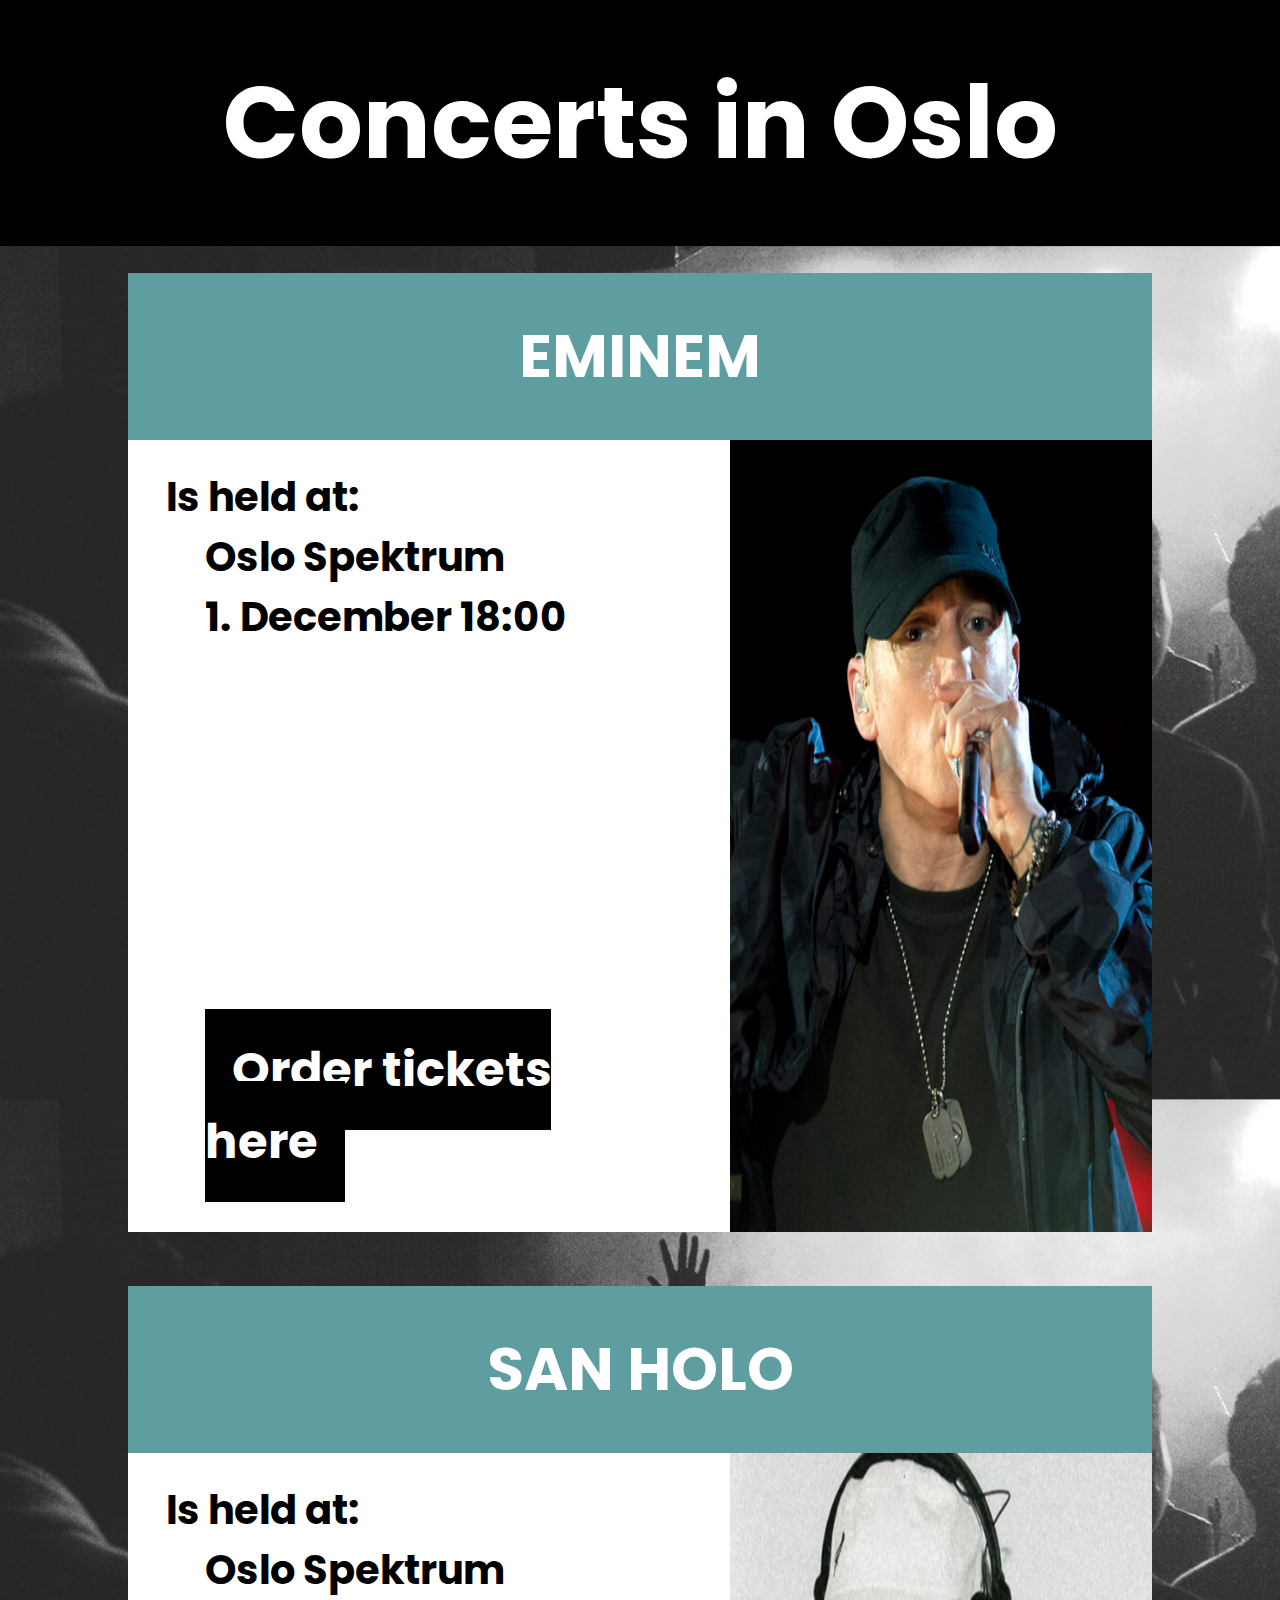
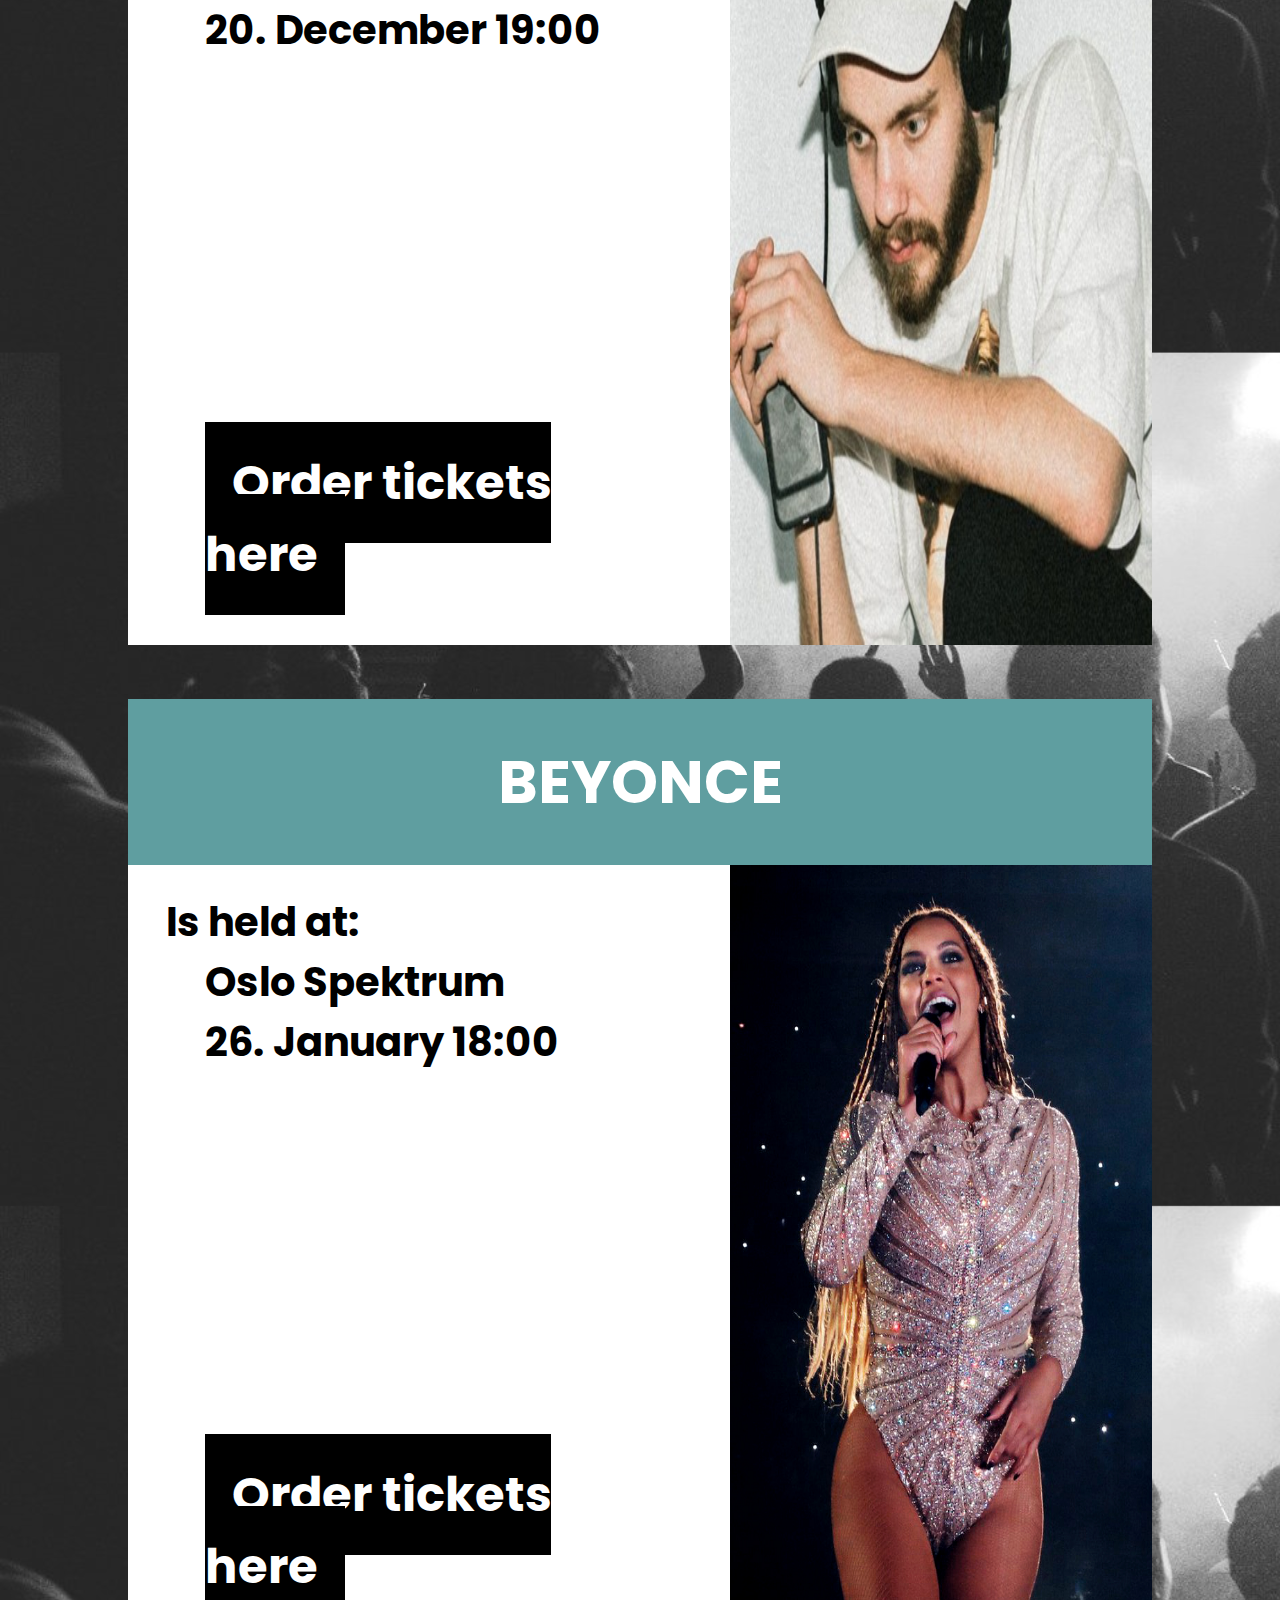
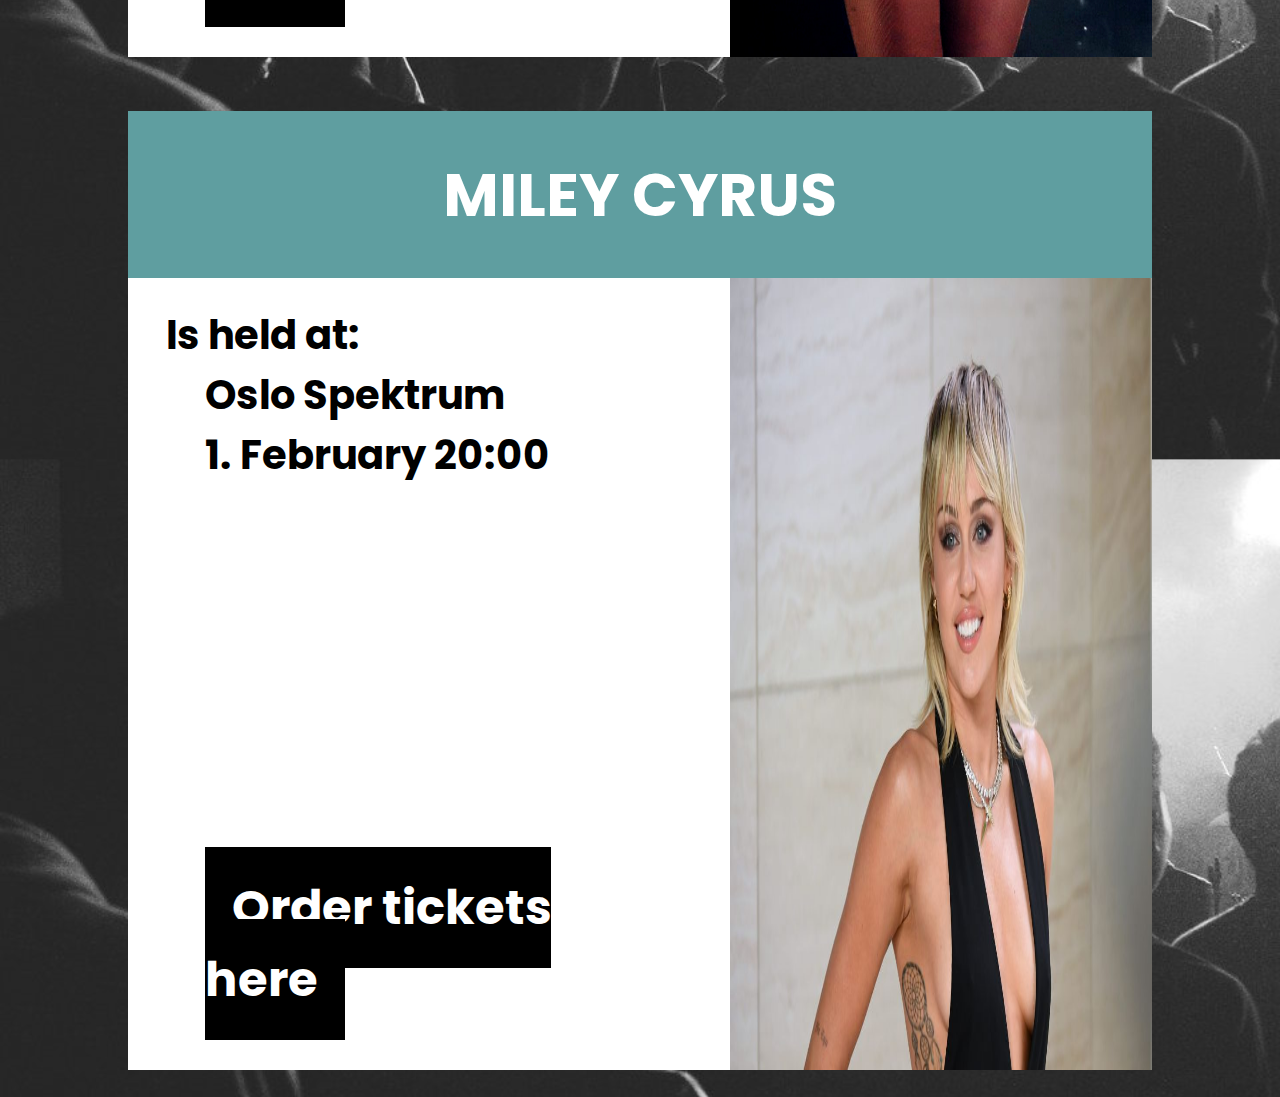
<file: index.html>
<!DOCTYPE html>
<html lang="en">
    <head>
        <title>Freaky friday</title>
        <meta charset="utf-8">
        <meta name="viewport" content="width = device-width, inital-scale = 1.0">
        <link rel="stylesheet" type = "text/css" href="css/stylesheet1.css">
        <link rel="preconnect" href="https://fonts.gstatic.com">
        <link href="https://fonts.googleapis.com/css2?family=Poppins:wght@500&display=swap" rel="stylesheet">
    </head>
    <body>
          <header>
              <h1>
                  Concerts in Oslo
              </h1>
          </header>

          <main>

              <section class="sec1">
                  <div class="divheader">
                    <h2>EMINEM</h2>
                  </div>
                  <div class="info">
                      <div>
                        <p>Is held at:</p>
                        <ul>
                            <li>Oslo Spektrum</li>
                            <li>1. December 18:00</li>
                        </ul>
                        <div class="button">
                            <a class="cta" href="order.html">Order tickets here</a>               
                        </div>
                        
                      </div>
                      <picture>
                          <img src="images/eminem.jpg" alt="">
                      </picture>
                  </div>
              </section>

              <section class="sec2">
                <div class="divheader">
                  <h2>SAN HOLO</h2>
                </div>
                <div class="info">
                    <div>
                        <p>Is held at:</p>
                        <ul>
                            <li>Oslo Spektrum</li>
                            <li>20. December 19:00</li>
                        </ul>
                        <div class="button">
                            <a class="cta" href="order.html">Order tickets here</a>               
                        </div>           
                      </div>
                    <picture>
                        <img src="images/sanholo.jpg" alt="">
                    </picture>
                </div>
            </section>

            <section class="sec3">
                <div class="divheader">
                  <h2>BEYONCE</h2>
                </div>
                <div class="info">
                    <div>
                        <p>Is held at:</p>
                        <ul>
                            <li>Oslo Spektrum</li>
                            <li>26. January 18:00</li>
                        </ul>
                        <div class="button">
                            <a class="cta" href="order.html">Order tickets here</a>               
                        </div>               
                      </div>
                    <picture>
                        <img src="images/beyonce.jpg" alt="">
                    </picture>
                </div>
            </section>

            <section class="sec4">
                <div class="divheader">
                  <h2>MILEY CYRUS</h2>
                </div>
                <div class="info">
                    <div>
                        <p>Is held at:</p>
                        <ul>
                            <li>Oslo Spektrum</li>
                            <li>1. February 20:00</li>
                        </ul>
                        <div class="button">
                            <a class="cta" href="order.html">Order tickets here</a>               
                        </div>              
                      </div>
                    <picture>
                        <img src="images/mileycyrus.jpg" alt="">
                    </picture>
                </div>
            </section>

          </main>
    </body>
</html>
</file>
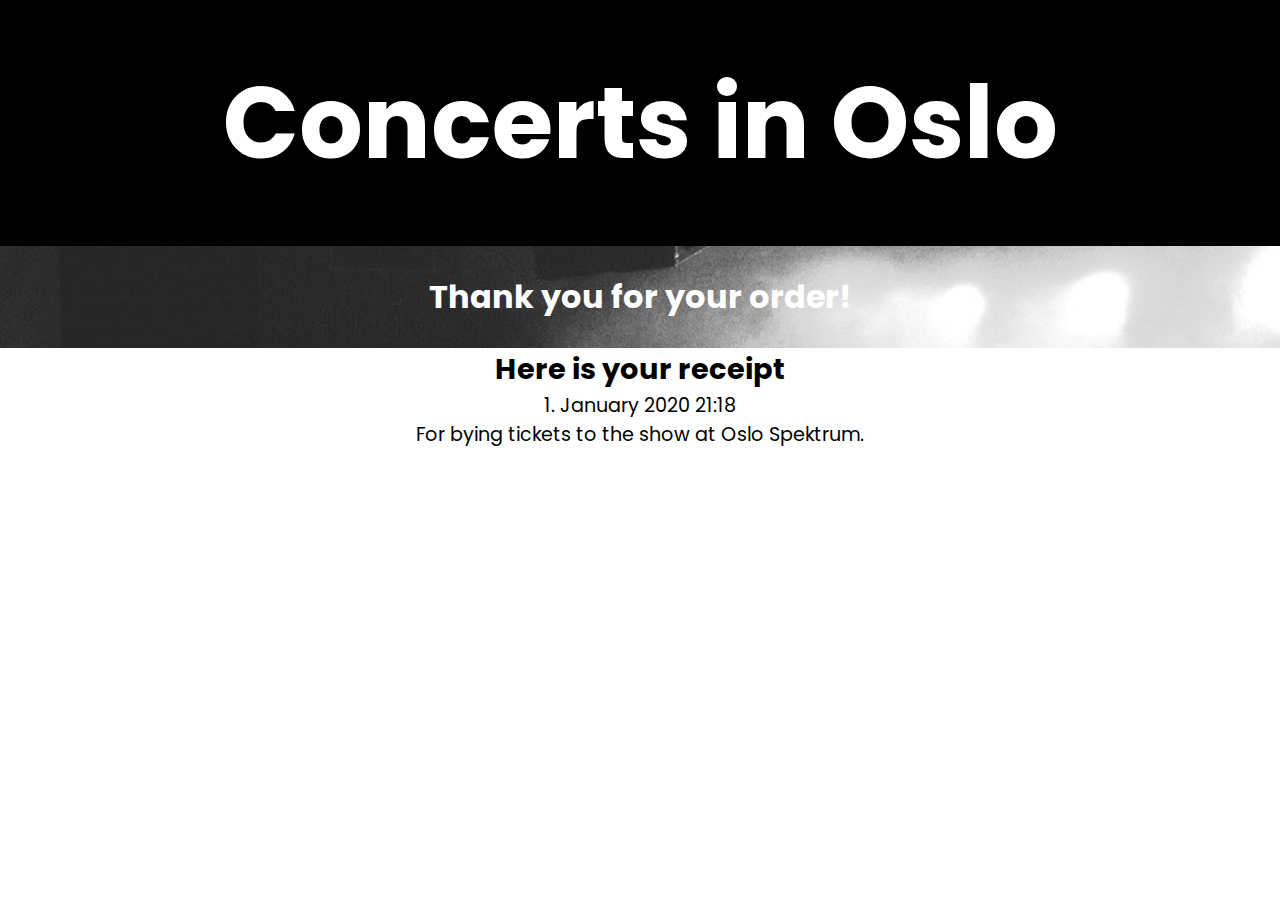
<file: order.html>
<!DOCTYPE html>
<html lang="en">
    <head>
        <title>Freaky friday</title>
        <meta charset="utf-8">
        <meta name="viewport" content="width = device-width, inital-scale = 1.0">
        <link rel="stylesheet" type = "text/css" href="css/order.css">
        <link rel="preconnect" href="https://fonts.gstatic.com">
        <link href="https://fonts.googleapis.com/css2?family=Poppins:wght@500&display=swap" rel="stylesheet">
    </head>
    <body>
          <header>
              <h1>
                  Concerts in Oslo
              </h1>
          </header>

          <main>
              <div class="top">
                <h1 class="white">Thank you for your order!</h1>
              </div>
              <div class="receipt">
                <h2>Here is your receipt</h2>
                <p>1. January 2020 21:18<br/>
                For bying tickets to the show at Oslo Spektrum.</p>
              </div>          
          </main>
    </body>
</html>
</file>
<file: css/stylesheet1.css>
*{
    margin: 0;
    padding: 0;
    font-family: 'Poppins', sans-serif;
}
header{
    padding: 5vh 5vw;
    text-align: center;
    border: black solid 3px;
    background-color: black;
    color: white;
    font-size: 50px;
}
main{
    background-image: url("../images/crowd.jpg");
    background-repeat: repeat;
    background-size: 100%;
    display: flex;
    flex-wrap: wrap;
    justify-content: space-around;
    width: 100%;
}
.sec1{
    background-color: aqua;
}
.sec2{
    background-color: beige;
}
.sec3{
    background-color: bisque;
}
.sec4{
    background-color: burlywood;
}
section{
    margin: 2vw 2vh;
    width: 80%;
    margin: 3vh auto;
    border-collapse: collapse;
}
.divheader{
    background-color: cadetblue;
    color: white;
    padding: 3vw 3vh;
    text-align: center;
    font-size: 40px;
}
.info{
    display: flex;
    background-color: white;
}
.info picture{
    flex: 1;
}
.info div{
    flex: 1;
    font-size: 40px;
    font-weight: bold;
    padding: 3vh 3vw;
}
picture img{
    width: 100%;
    height: 100%;
}
.button{
    width: 35vw;
    margin-top: 40vh;

}
.cta{
    text-decoration: none;
    font-size: larger;
    background-color: black;
    color: white;
    padding: 3vh;
    width: 100%;

}
.cta:hover{
    cursor: pointer;
    background-color: gray;
    transition: 200ms;
}
ul{
    margin-left: 3vw;
    list-style: none;
}
.white{
    color: white;
    padding: 3vh 3vw;
}
</file>
<file: css/order.css>
*{
    margin: 0;
    padding: 0;
    font-family: 'Poppins', sans-serif;
}
header{
    padding: 5vh 5vw;
    text-align: center;
    border: black solid 3px;
    background-color: black;
    color: white;
    font-size: 50px;
}
main{
}
.top{
    background-image: url("../images/crowd.jpg");
    background-repeat: repeat;
    background-size: 100%;
    width: 100%;
    color: white;
    text-align: center;
    padding-top: 3vh;
    padding-bottom: 3vh;
}
.receipt{
    width: 100%;
    text-align: center;
    font-size: larger;
}
</file>
